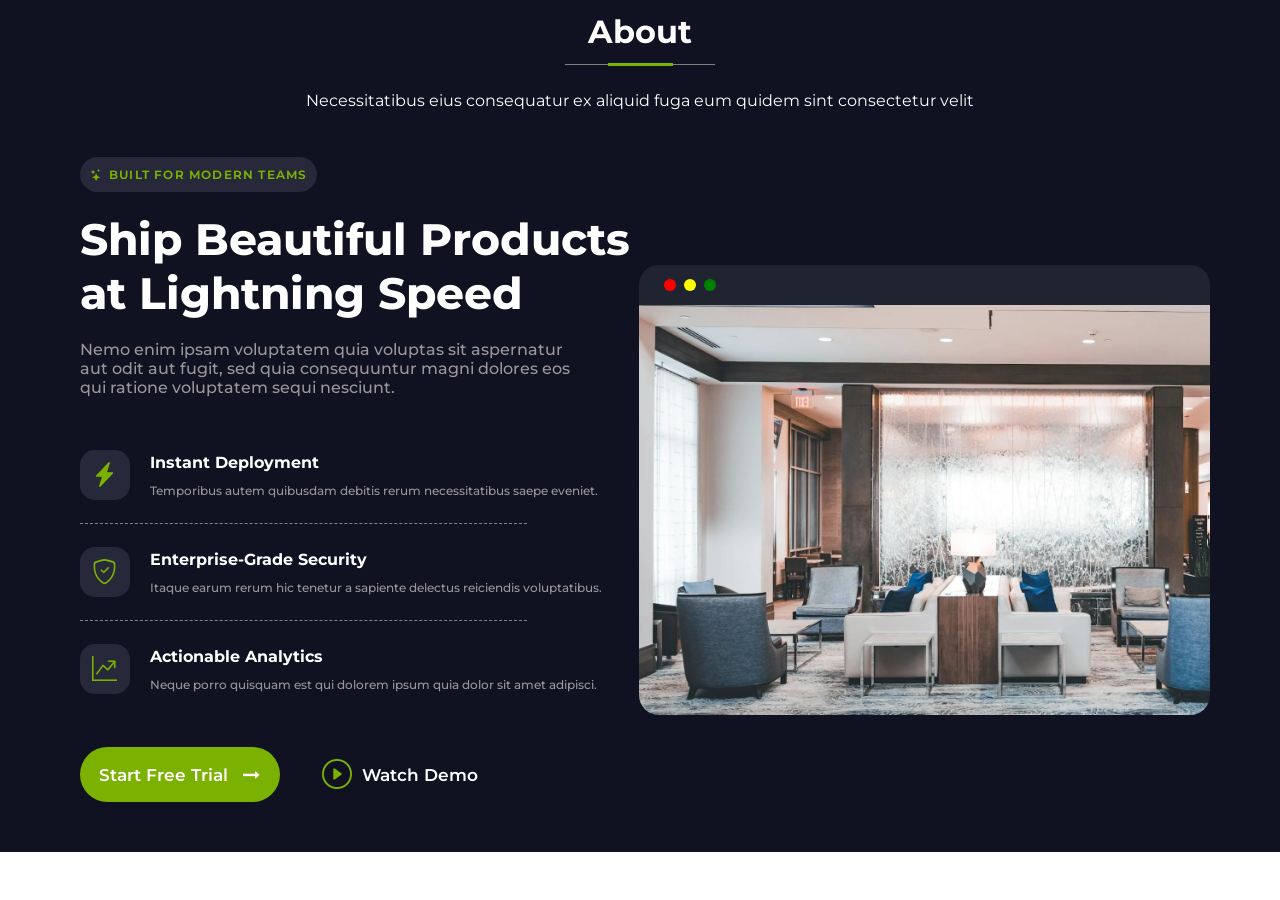
<file: index.html>
<!DOCTYPE html>
<html> 
<head>
	<meta charset="utf-8">
	<meta name="viewport" content="width=device-width, initial-scale=1">
	<title>Mini Project</title>
	
	<link rel="stylesheet" type="text/css" href="assignment_9.1.css">
	
	<link rel="stylesheet" href="https://cdnjs.cloudflare.com/ajax/libs/font-awesome/4.7.0/css/font-awesome.css" integrity="sha512-5A8nwdMOWrSz20fDsjczgUidUBR8liPYU+WymTZP1lmY9G6Oc7HlZv156XqnsgNUzTyMefFTcsFH/tnJE/+xBg==" crossorigin="anonymous" referrerpolicy="no-referrer" />

	<link href="https://fonts.googleapis.com/css2?family=Libre+Baskerville:ital,wght@0,400..700;1,400..700&family=Montserrat:ital,wght@0,100..900;1,100..900&family=Quicksand:wght@300..700&family=Roboto:ital,wght@0,100..900;1,100..900&display=swap" rel="stylesheet">
	
	<link rel="stylesheet" href="https://cdn.jsdelivr.net/npm/bootstrap-icons@1.11.3/font/bootstrap-icons.min.css">

 
</head>
<body>
	<div class="main">
		
		<div class="tex">
			<h1>About</h1>
			<h2 class="lineW"><span class="lineH"></span></h2>
			<p>Necessitatibus eius consequatur ex aliquid fuga eum quidem sint consectetur velit</p>
		</div>
 


		<div class="box">

			<div class="left">

				<p class="p1"><span><i class="bi bi-stars"></i></span>BUILT FOR MODERN TEAMS</p>

				<h1 class="title">Ship Beautiful Products at Lightning Speed</h1>

				<p class="p2">Nemo enim ipsam voluptatem quia voluptas sit aspernatur aut odit aut fugit, sed quia consequuntur magni dolores eos qui ratione voluptatem sequi nesciunt.</p>


				<div class="list">
					
					<div class="row">
						<div class="ico"><i class="bi bi-lightning-charge-fill"></i></div>
						<div class="col">
							<h2>Instant Deployment</h2>
							<p>Temporibus autem quibusdam debitis rerum necessitatibus saepe eveniet.</p>
						</div>
					</div>
					
					<div class="dash"></div>
					
					<div class="row">
						<div class="ico"><i class="bi bi-shield-check"></i></div>
						<div class="col">
							<h2>Enterprise-Grade Security</h2>
							<p>Itaque earum rerum hic tenetur a sapiente delectus reiciendis voluptatibus.</p>
						</div>
					</div>
					
					<div class="dash"></div>
					
					<div class="row">
						<div class="ico"><i class="bi bi-graph-up-arrow"></i></div>
						<div class="col">							
							<h2>Actionable Analytics</h2>
							<p>Neque porro quisquam est qui dolorem ipsum quia dolor sit amet adipisci.</p>
						</div>
					</div>

				</div>


				<div class="row btns">
					<button>Start Free Trial <span><i class="fa fa-long-arrow-right" aria-hidden="true"></i></span></button>

					<div class="bpt">
						<i class="bi bi-play-circle"></i>
						<p class="p3">Watch Demo</p>
					</div>
				</div>

			</div>


			
			<div class="right">
				
				<div class="terminal">
					
					<div class="c">
						<div class="c1"></div>
						<div class="c2"></div>
						<div class="c3"></div>	
					</div>
					
					<div class="image"></div>

				</div>

			</div>

	

		</div>

	</div>
</body>
</html>
</file>
<file: assignment_9.1.css>
* {
	margin: 0;
	padding: 0;
	box-sizing: border-box;
	font-family: "Montserrat", sans-serif;
}
 

.main {
	width: 100%;
	background-color: #101222;
}

.tex {
	color: white;
	text-align: center;
	line-height: 2;
	margin: 0px 0px 10px 0px;
	display: flex;
	flex-direction: column;
	align-items: center;
	justify-content: center;
}


.lineW {
	width: 150px;
	height: 1px;
	background-color: gray;
	display: flex;
	align-items: center;
	justify-content: center;
	margin-bottom: 20px;
}

.lineH {
	width: 65px;
	height: 3px;
	background-color: #7bb100;
}



.box {
	display: flex;
	align-items: center;
	justify-content: center;
	padding: 0px 40px 0px 50px;
}



.left {
	width: 47%;
	height: 100%;
	padding-bottom: 50px;
}

.p1 {
	background-color: #272839;
	display: inline-block;
	color: #7bb100;
	padding: 10px;
	border-radius: 50px;
	font-weight: 650;
	font-size: 12px;
	letter-spacing: 1.2px;
	margin: 30px 0px 10px 0px;
}

.p1 span {
	margin-right: 6px;
	/*font-size: 15px;*/
}


.title {
	font-size: 44px;
	font-weight: 750;
	color: white;
	width: 100%;
	margin: 10px 0px 10px 0px;
}

.p2 {
	color: #9b969a;
	/* width: 600px; */
	width: 90%;
	font-weight: 500;
	margin: 20px 0px 10px 0px;
}


.list {
	width: 100%;
	line-height: 2;
	margin-top: 50px;

}


.row {
	display: flex;
	align-items: center;
	gap: 20px;
}

.ico {
	width: 50px;
	height: 50px;
	border-radius: 15px;
	background-color: #272839;
	display: flex;
	align-items: center;
	justify-content: center;
	color: #7bb100;
	font-size: 25px;
}


.row:hover {
	.ico {
		background-color: #7bb100;
		color: white;
	}
}



.col h2 {
	color: white;
	font-size: 16px;
}

.col p {
	color: #9b969a;
	font-weight: 500;
	font-size: 12px;
}


.dash {
	width: 80%;
	border-top: 0.5px dashed gray;
	margin: 20px 0px 20px 0px;
}


button {
	width: 200px;
	height: 55px;
	border: #7bb100;
	border-radius: 50px;
	background-color: #7bb100;
	color: white;
	font-size: 17px;
	font-weight: 600;
	margin-top: 50px;
}

button span {
	margin-left: 10px;
}



.bpt {
	width: 200px;
	height: 55px;
	margin-top: 50px;
	display: flex;
	align-items: center;
	justify-content: center;
}


.p3 {
	color: white;
	font-size: 17px;
	font-weight: 600;
	margin-left: 10px;
}

.bpt i {
	font-size: 30px;
	color: #7bb100;
}








.right {
	width: 48%;
	height: 500px;
	display: flex;
	align-items: center;
	justify-content: center;
}

.terminal {
	width: 600px;
	height: 450px;
	border-radius: 20px;
}


.c {
	width: 100%;
	height: 40px;
	/*background-color: #324529;*/
	background-color: #202330;
	display: flex;
	align-items: center;
	justify-content: start;
	border-radius: 20px 20px 0px 0px;
}

.c1 {
	width: 12px;
	height: 12px;
	border-radius: 100%;
	background-color: red;
	margin-left: 25px;
}
.c2 {
	width: 12px;
	height: 12px;
	border-radius: 100%;
	background-color: yellow;
	margin-left: 8px;
}

.c3 {
	width: 12px;
	height: 12px;
	border-radius: 100%;
	background-color: green;
	margin-left: 8px;
}

.image {
	width: 100%;
	height: 410px;
	border-radius: 0px 0px 20px 20px;

	background-image: url("about.jpg");
	background-size: cover;

}






@media screen and (min-width: 0px) and (max-width: 450px) {

	.main {
		width: 100%;
		
	} 


	.box {
		width: 100vw;
		flex-direction: column-reverse;
		padding: 0px 10px;

	}

	.left {
		width: 100%;

	}

	.title {
		font-size: 32px;
	}
	
	.p2 {
		color: #9b969a;
		width: 100% !important;
		font-size: 14px;
		font-weight: 500;
		margin: 20px 0px 10px 0px;
	}

	.ico {
		width: 75px;
		height: 50px;
		font-size: 20px;
	}

	.dash {
		width: 100%;
	}
	
	.btns button {
		font-size: 14px;
	}

	.bpt {
		font-size: 14px;
	}




	.right {
		width: 100%;
		height: 300px;
		margin-bottom: 50px;
	}

	.terminal {
		width: 100%;
		height: 250px;
	}

	.image {
		width: 100%;
		height: 100%;
	}


}






@media screen and (min-width: 450px) and (max-width: 790px) {

	.main {
		width: 100%;
		
	} 


	.box {
		width: 100vw;
		flex-direction: column-reverse;
		padding: 0px 20px;

	}

	.left {
		width: 100%;

	}

	.title {
		font-size: 34px;
		width: 90%;
	}
	
	.p2 {
		color: #9b969a;
		width: 100% !important;
		font-size: 14px;
		font-weight: 500;
		margin: 20px 0px 10px 0px;
	}

	.ico {
		width: 50px;
		height: 50px;
		font-size: 20px;
	}

	.dash {
		width: 100%;
	}
	
	.btns button {
		font-size: 14px;
	}

	.bpt {
		font-size: 14px;
	}




	.right {
		width: 100%;
		height: 500px;
		margin-bottom: 50px;
	}

	.terminal {
		width: 100%;
		height: 400px;
	}

	.image {
		width: 100%;
		height: 100%;
	}


}
</file>
